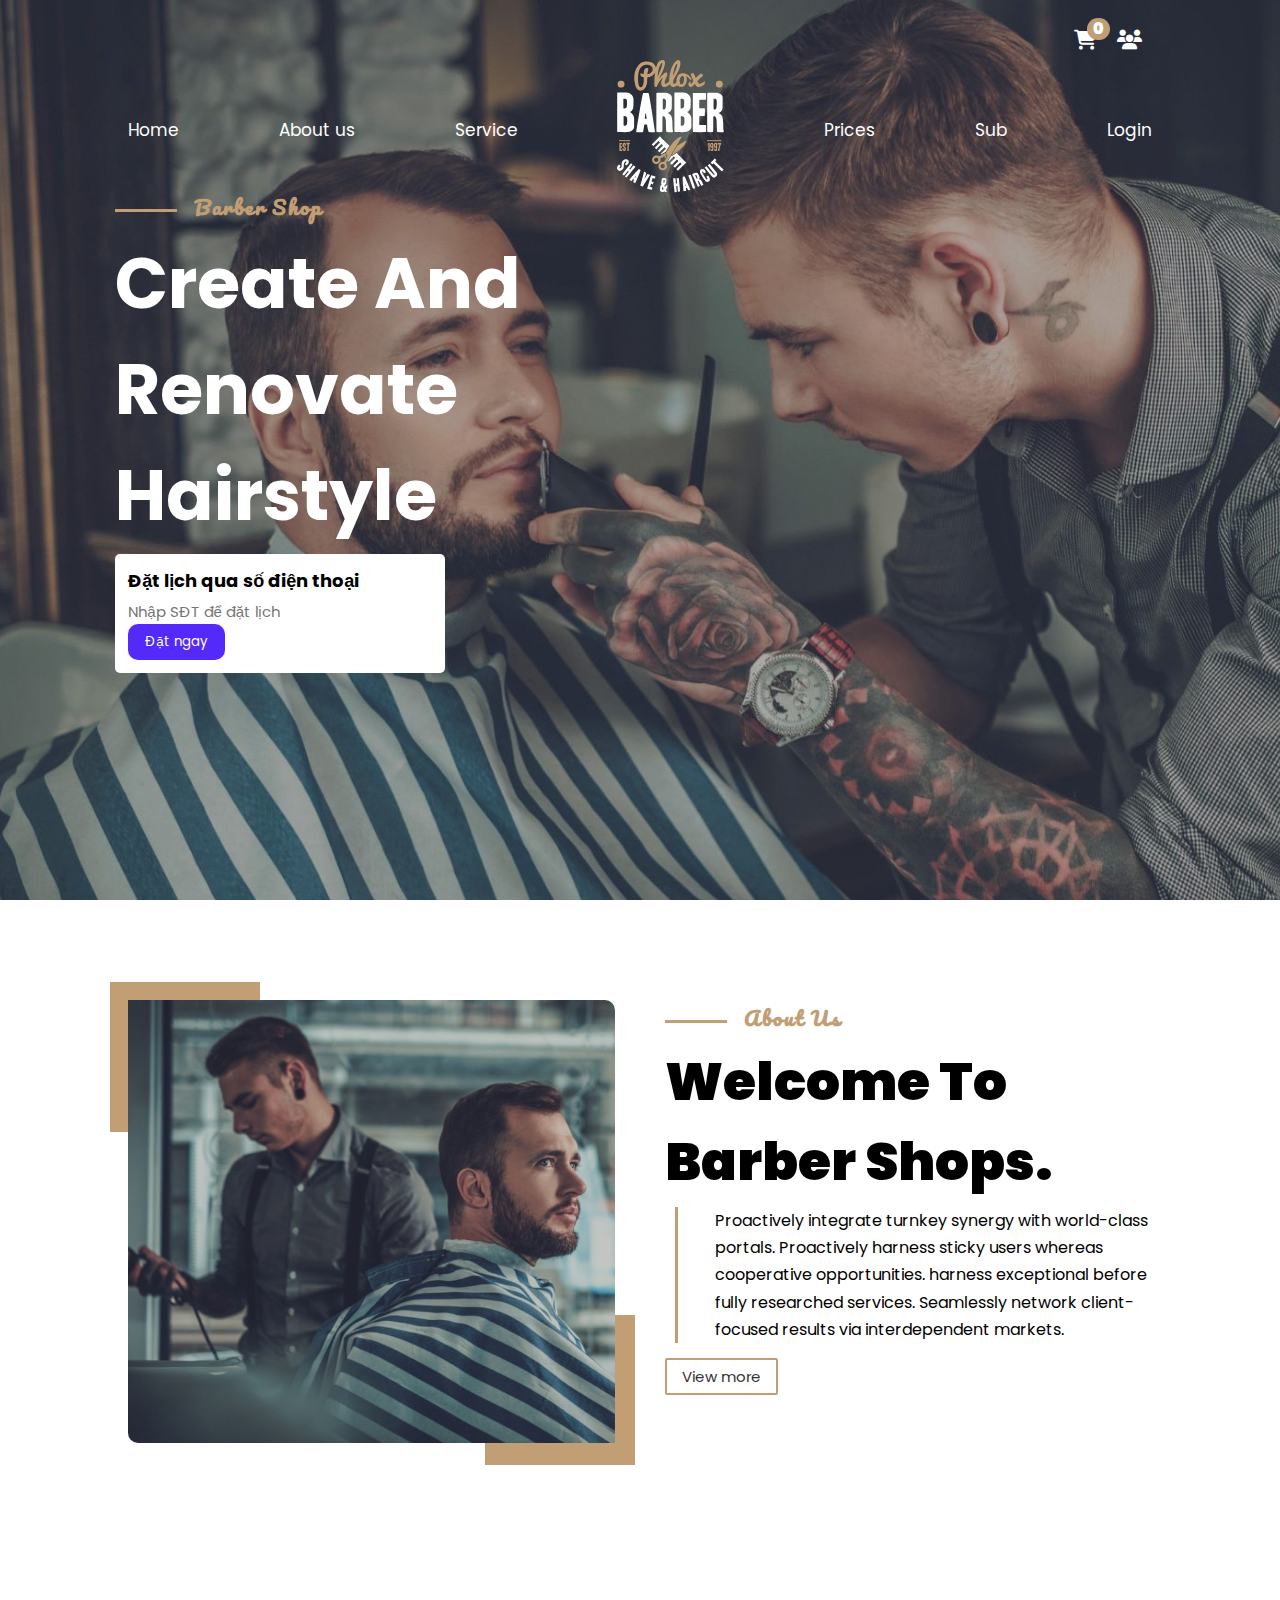
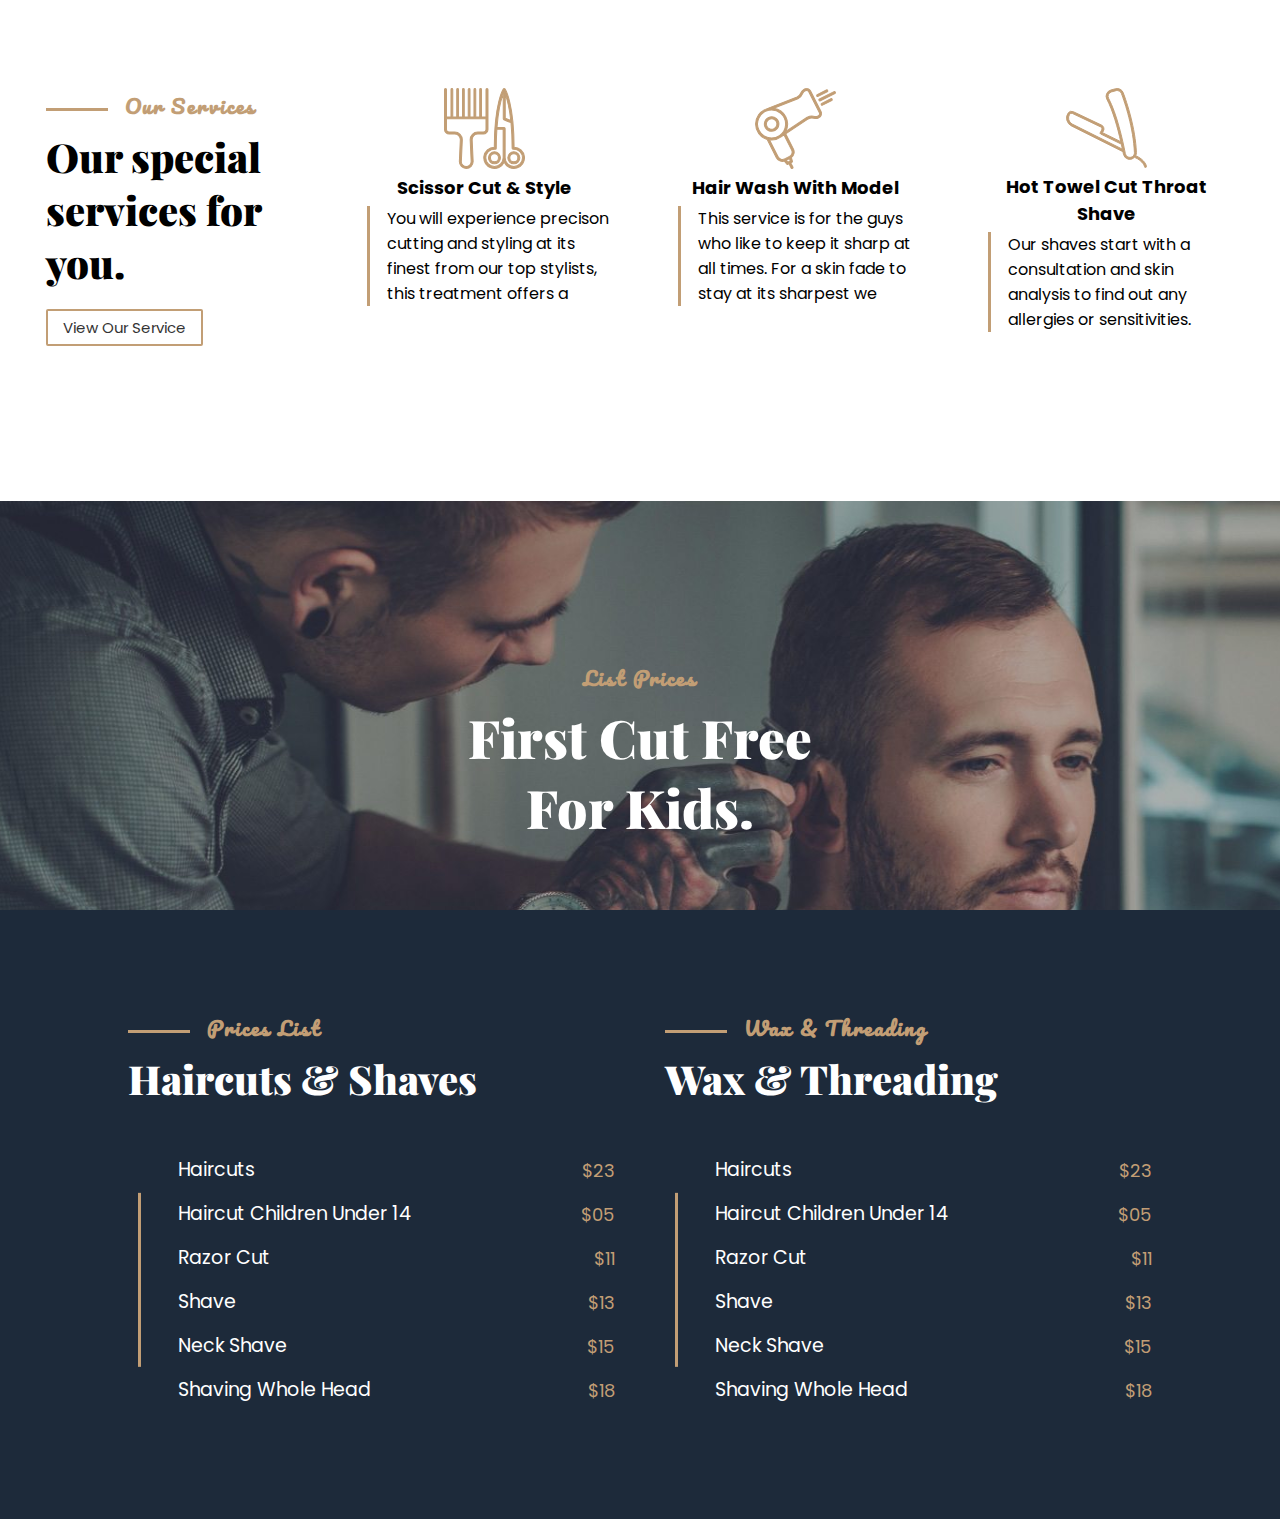
<file: index.html>
<!DOCTYPE html>
<html lang="en">
<head>
    <meta charset="UTF-8">
    <meta http-equiv="X-UA-Compatible" content="IE=edge">
    <meta name="viewport" content="width=device-width, initial-scale=1.0">
    <title>Barber Shop</title>

    <!-- font awesome cdn link  -->
    <link rel="stylesheet" href="https://cdnjs.cloudflare.com/ajax/libs/font-awesome/6.2.1/css/all.min.css">

    <link rel="stylesheet" href="./css/style.css">
    <link rel="stylesheet" href="./css/Global.css">

    <script src="./js/index.js" defer></script>
</head>
<body>
    <div class="wrap-top">
        <header class="header">
            <a href="./cart.html" id="btn-cart" class="fa-solid fa-cart-shopping">
                <span>0</span>
            </a>
    
            <div id="btn-account" class="fa-solid fa-users">
                <div class="choose">
                    <a href="./login.html">Login</a> 
                    <span>/</span>
                    <a href="./register.html">Register</a>
                </div>
            </div>
        </header>
    
        <nav class="header-navbar">
            <div class="header-navigation">
                <div id="btn-bar" class="fa-solid fa-bars" style="display: none;"></div>
                <a  href="#Home">Home</a>
                <a  href="#About-us">About us</a>
                <a  href="#Service">Service</a>
                <a  href="#">
                    <img src="./images/logo.png" />
                </a>
                <a href="#Prices">Prices</a>
                <a href="./chatbox.html">Sub</a>
                <a href="./login.html">Login</a>
            </div>
        </nav>
    </div>

    <!-- Home -->
    <div class="Home" id="Home">
        <div class="content-container">
            <div class="wrap-title">
                <div class="title"> </div>
                <span>Barber Shop</span>
            </div>
    
            <div class="desc">
                <h2>
                    Create And Renovate Hairstyle
                </h2>
    
                <form id="booking-form" action="./booking.html">
                    <div class="box">
                        <h3>Đặt lịch qua số điện thoại</h3>
                        <input type="text" id="phone-number" name="phone-number" placeholder="Nhập SĐT để đặt lịch">
                        <button type="submit" class="btn-send">Đặt ngay</button>
                    </div>
                </form>
            
                <script>
                    const bookingForm = document.getElementById('booking-form');
                    const phoneNumberInput = document.getElementById('phone-number');
                    const submitButton = document.querySelector('.btn-send');

                    submitButton.addEventListener('click', (event) => {
                        if (phoneNumberInput.value.trim() === '') {
                            alert('Bạn chưa nhập số điện thoại');
                            event.preventDefault();
                            reloadPage();
                        } else if (isNaN(phoneNumberInput.value)) {
                            alert('Số điện thoại chỉ được nhập số');
                            event.preventDefault();
                            reloadPage();
                        } else if (phoneNumberInput.value.length < 10 ) {
                            alert('Số điện thoại không nhỏ hơn 10 số !');
                            event.preventDefault();
                            reloadPage();
                            location.reload();
                        }else if(phoneNumberInput.value.length > 11) {
                            alert('Số điện thoại không vượt quá 10 số !');
                            event.preventDefault();
                            reloadPage();
                        }
                    });

                    function reloadPage() {
                        location.reload();
                    }
                </script>
            </div>
        </div>
    </div>

    <!-- about -->
    <section class="about-us" id="About-us">
        <div class="about-container">
            <div class="img-about">
                <img src="./images/section-1.jpg" />
            </div>
    
            <div class="content">
                <div class="wrap-title">
                    <div class="title"> </div>
                    <span>About Us</span>
                </div>
    
                <h2 class="title-big">Welcome To Barber Shops.</h2>

                <div class="descriptiton">
                    <p>
                        Proactively integrate turnkey synergy with world-class portals. Proactively harness sticky users whereas cooperative opportunities. harness exceptional before fully researched services. Seamlessly network client-focused results via interdependent markets.
                    </p>
                </div>

                <a href="" class="btn-view">View more</a>
            </div>
        </div>
    </section>

    <!-- service -->
    <div class="service" id="Service">
        <div class="service-container">

            <div class="box">
                <div class="wrap-title">
                    <div class="title"> </div>
                    <span>Our Services</span>
                </div>

                <h2 class="title-big">Our special services for you.</h2>
                <a href="./View-service.html" class="btn-view">View Our Service</a>
            </div>

            <div class="box">
                <div class="image">
                    <img src="./images/noun_hairdresser_1530755.svg" alt="">
                    <h3>Scissor Cut & Style</h3>
                    <p>You will experience precison cutting and styling at its finest from our top stylists, this treatment offers a</p>
                </div>
            </div>
            <div class="box">
                <div class="image">
                    <img src="./images/noun_hairdryer_1530761.svg" alt="">
                    <h3>Hair Wash With Model</h3>
                    <p>This service is for the guys who like to keep it sharp at all times. For a skin fade to stay at its sharpest we</p>
                </div>
            </div>
            <div class="box">
                <div class="image">
                    <img src="./images/noun_Straight-Razor_1370376.svg" alt="">
                    <h3>Hot Towel Cut Throat Shave</h3>
                    <p>Our shaves start with a consultation and skin analysis to find out any allergies or sensitivities.</p>
                </div>
            </div>
        </div>
    </div>

    <!-- prices -->
    <div class="prices" id="Prices">
        <div class="container-title">
            <div class="wrap-title">
                <span>List Prices</span>
            </div>
    
            <h2 class="title-big" style="color: #fff;">First cut free for kids.</h2>
        </div>

        <section class="list-container">
            <div class="box">
                <div class="wrap-title">
                    <div class="title"> </div>
                    <span>Prices List</span>
                </div>
                <h2 class="title-big" style="color: #fff;">Haircuts & Shaves</h2>
            
                <div class="list-info">
                    <ul>
                        <!--  Foreach(render name product and price) -->

                        <li>
                            <span>Haircuts</span>
                            <span>$23</span>
                        </li>

                        <li>
                            <span>Haircut Children Under 14</span>
                            <span>$05</span>
                        </li>

                        <li>
                            <span>Razor Cut</span>
                            <span>$11</span>
                        </li>

                        <li>
                            <span>Shave</span>
                            <span>$13</span>
                        </li>

                        <li>
                            <span>Neck Shave</span>
                            <span>$15</span>
                        </li>

                        <li style="display: flex; justify-content: space-between;">
                            <span>Shaving Whole Head</span>
                            <span>$18</span>
                        </li>
                    </ul>
                </div>
            </div>

            <div class="box">
                <div class="wrap-title">
                    <div class="title"> </div>
                    <span>Wax & Threading</span>
                </div>
                <h2 class="title-big" style="color: #fff;">Wax & Threading</h2>

                <div class="list-info">
                    <ul>
                        <!-- sử dụng Foreach(render thông tin dịch vụ và giá tiền) -->

                        <li>
                            <span>Haircuts</span>
                            <span>$23</span>
                        </li>

                        <li>
                            <span>Haircut Children Under 14</span>
                            <span>$05</span>
                        </li>

                        <li>
                            <span>Razor Cut</span>
                            <span>$11</span>
                        </li>

                        <li>
                            <span>Shave</span>
                            <span>$13</span>
                        </li>

                        <li>
                            <span>Neck Shave</span>
                            <span>$15</span>
                        </li>

                        <li style="display: flex; justify-content: space-between;">
                            <span>Shaving Whole Head</span>
                            <span>$18</span>
                        </li>
                    </ul>
                </div>
            </div>
        </section>
    </div>
</body>
</html>
</file>
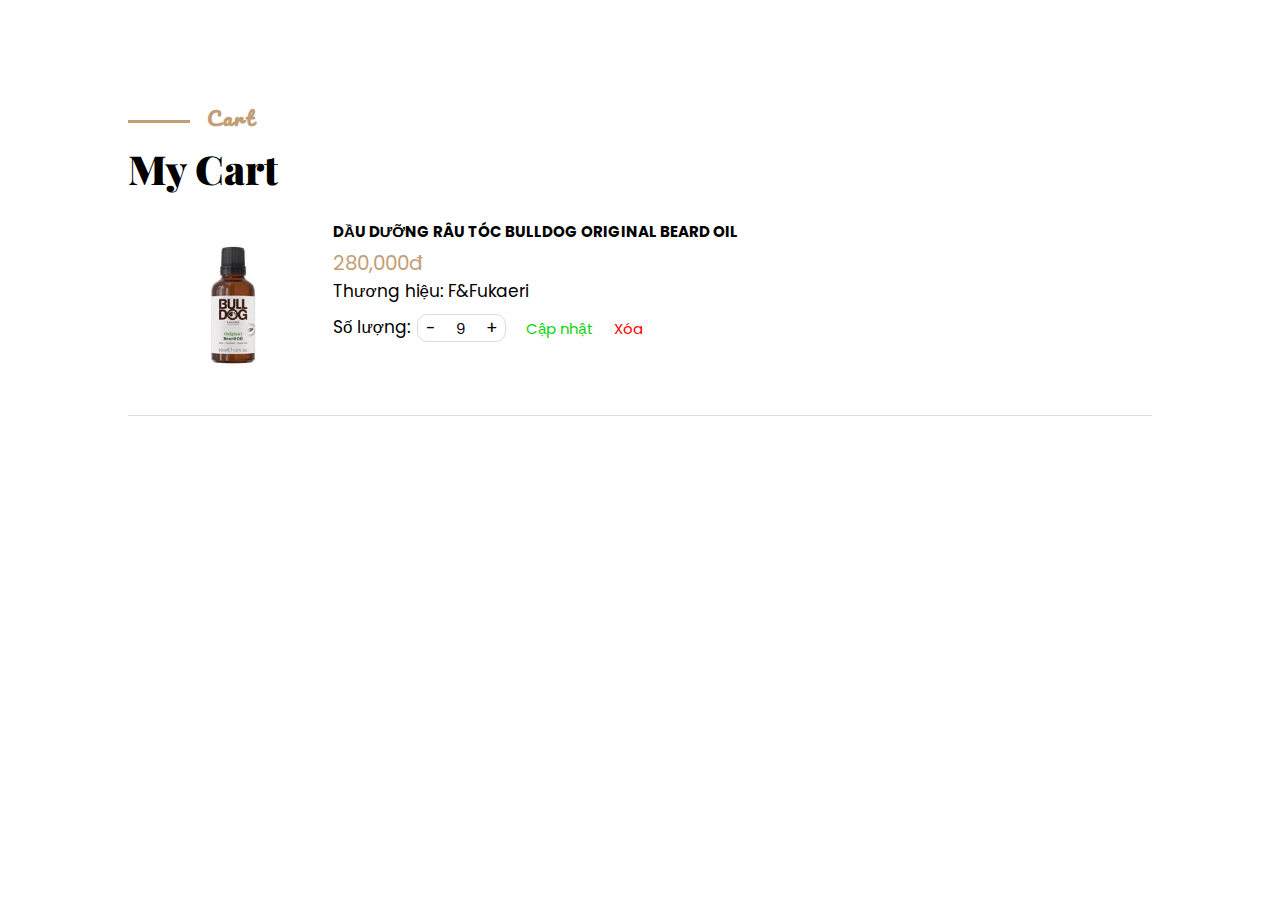
<file: cart.html>
<!DOCTYPE html>
<html lang="en">
<head>
    <meta charset="UTF-8">
    <meta http-equiv="X-UA-Compatible" content="IE=edge">
    <meta name="viewport" content="width=device-width, initial-scale=1.0">
    <title>Barber Shop</title>

    <!-- font awesome cdn link  -->
    <link rel="stylesheet" href="https://cdnjs.cloudflare.com/ajax/libs/font-awesome/6.2.1/css/all.min.css">

    <link rel="stylesheet" href="./css/cart.css">
    <link rel="stylesheet" href="./css/Global.css">

    <script src="./js/index.js" defer></script>
</head>

<body>
    <section class="cart">
        <div class="wrap-title">
            <div class="title"> </div>
            <span>Cart</span>
        </div>

        <h2 class="title-big" style="font-family: 'Playfair Display', serif; font-size: 4rem;">My Cart</h2>
    
        <div class="cart-container">
            <div class="cart-info">
                <div class="box">
                    <div class="imgProduct-cart">
                        <img src="./images/products-img/sp1.jpg" alt="">
                    </div>

                    <div class="infoProduct-cart">
                        <div class="flex-between">
                            <h2>DẦU DƯỠNG RÂU TÓC BULLDOG ORIGINAL BEARD OIL</h2>
                            <span>280,000đ</span>
                        </div>

                        <p>Thương hiệu: F&Fukaeri</p>
                        <div class="custom-totalProduct">
                            <div class="total-curent">Số lượng: 
                                <div class="button-total">
                                    <button onclick="decrease()">-</button>
                                    <input type="number" id="total-cr" value="9" min="1">
                                    <button onclick="increase()">+</button>
                                    
                                    <script>
                                        let totalElement = document.getElementById('total-cr');

                                        function increase() {
                                            let total = parseInt(totalElement.value);
                                            total++;
                                            totalElement.value = total;
                                        }

                                        function decrease() {
                                            let total = parseInt(totalElement.value);
                                            if(total > 1) {
                                                total--;
                                                totalElement.value = total;
                                            }
                                        }
                                    </script>
                                </div>
                            </div>
                            <a href="" style="color: #0ed30e;">Cập nhật</a>
                            <a href="" style="color: red">Xóa</a>
                        </div>
                    </div>
                </div>
            </div>

            <div class="cart-checkout">
                <div class="box"> </div>
            </div>
        </div>
    </section>
</body>
</file>
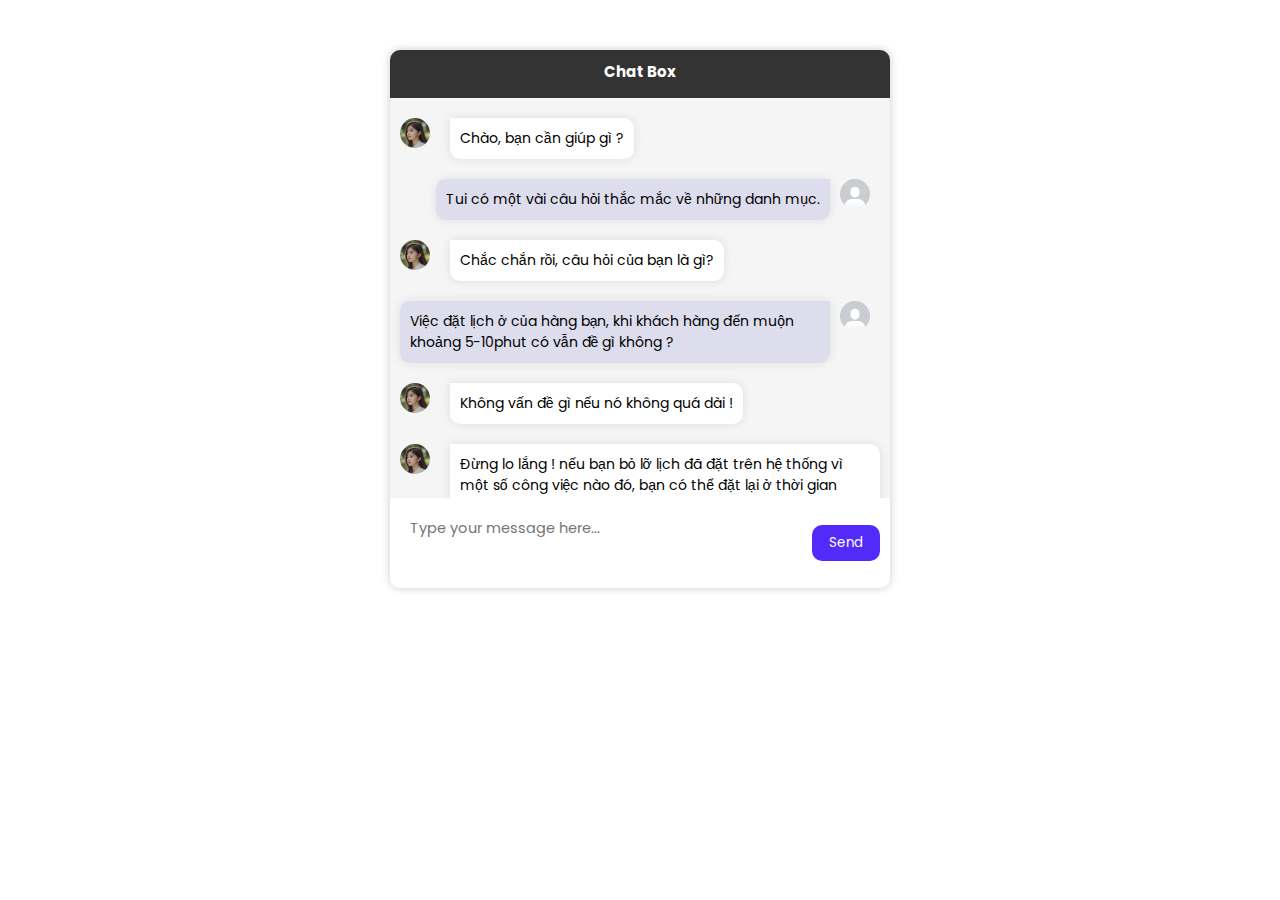
<file: chatbox.html>
<!DOCTYPE html>
<html lang="en">
<head>
    <meta charset="UTF-8">
    <meta http-equiv="X-UA-Compatible" content="IE=edge">
    <meta name="viewport" content="width=device-width, initial-scale=1.0">
    <title>ChatBox</title>
    <link rel="stylesheet" href="./css/chatbox.css">
    <link rel="stylesheet" href="./css/Global.css">
</head>
<body>

<div class="chatbox">
    <div class="headerChatbox">
        <h2>Chat Box</h2>
    </div>
    <div class="chatlogs">

        <div class="chat admin">
            
            <p class="chat-message">Chào, bạn cần giúp gì ?</p>
            <div class="user-photo">
                <img src="./images/chatadmin.png" alt="">
            </div>
        </div>

        <div class="chat user">
            <div class="user-photo">
                <img src="./images/chatuser.png" alt="">
            </div>
            <p class="chat-message">Tui có một vài câu hỏi thắc mắc về những danh mục.</p>
            
        </div>

        <div class="chat admin">
            <p class="chat-message">Chắc chắn rồi, câu hỏi của bạn là gì?</p>
            <div class="user-photo">
                <img src="./images/chatadmin.png" alt="">
            </div>
        </div>

        <div class="chat user">
            <div class="user-photo">
                <img src="./images/chatuser.png" alt="">
            </div>
            <p class="chat-message">Việc đặt lịch ở của hàng bạn, khi khách hàng đến muộn khoảng 5-10phut có vẫn đề gì không ?</p>
        </div>

        <div class="chat admin">
            <p class="chat-message">Không vấn đề gì nếu nó không quá dài !</p>
            <div class="user-photo">
                <img src="./images/chatadmin.png" alt="">
            </div>
        </div>

        <div class="chat admin">
            <p class="chat-message">Đừng lo lắng ! nếu bạn bỏ lỡ lịch đã đặt trên hệ thống vì một số công việc nào đó, bạn có thể đặt lại ở thời gian rảnh khác !</p>
            <div class="user-photo">
                <img src="./images/chatadmin.png" alt="">
            </div>
        </div>
    </div>
    <div class="chat-form">
        <textarea placeholder="Type your message here..."></textarea>
        <button class="btn-send">Send</button>
    </div>
</div>
      
</body>
</html>
</file>
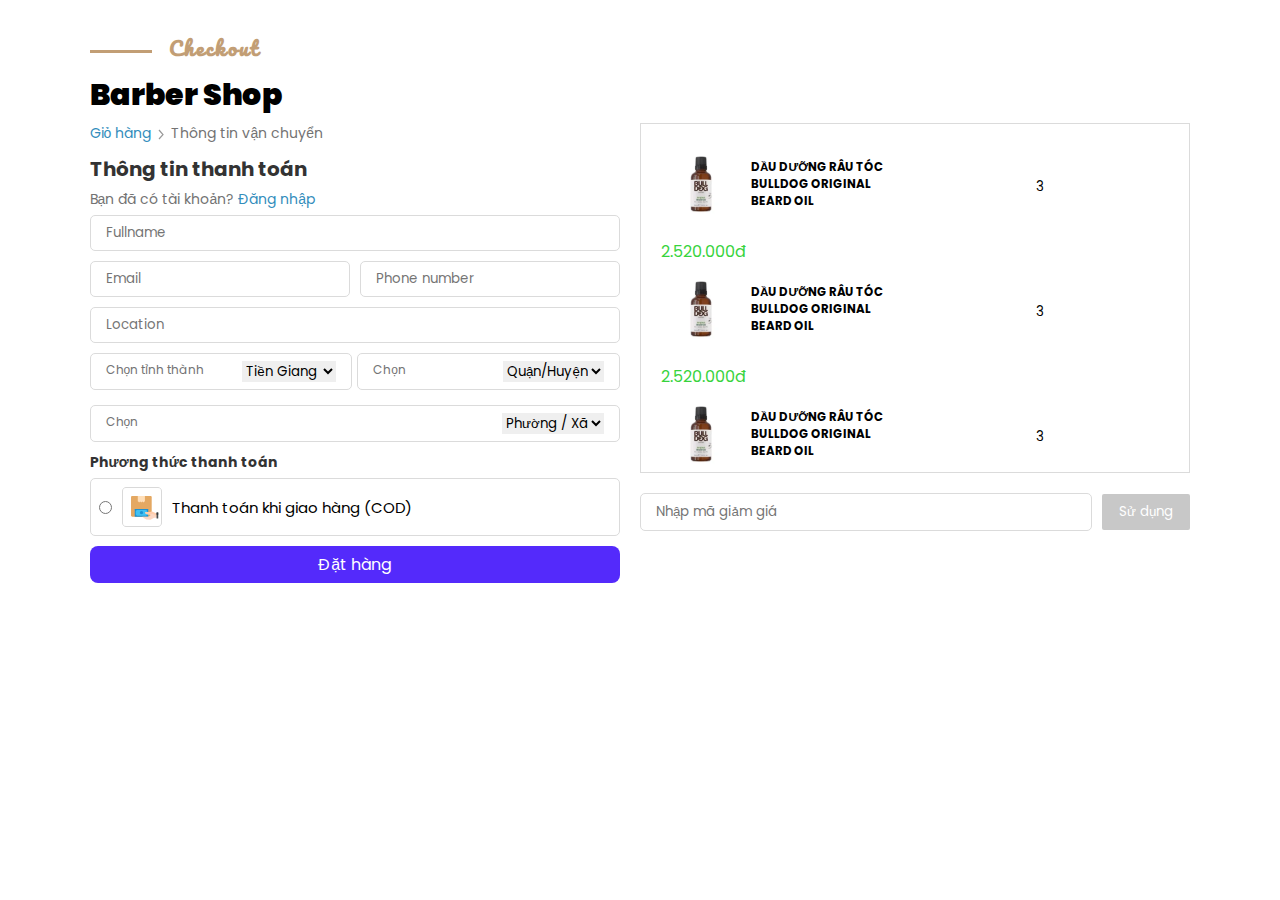
<file: checkout.html>
<!DOCTYPE html>
<html lang="en">
<head>
    <meta charset="UTF-8">
    <meta http-equiv="X-UA-Compatible" content="IE=edge">
    <meta name="viewport" content="width=device-width, initial-scale=1.0">
    <title>Checkout</title>

    <!-- fontawesome custom file -->
    <link rel="stylesheet" href="https://cdnjs.cloudflare.com/ajax/libs/font-awesome/6.2.1/css/all.min.css">

    <link rel="stylesheet" href="./css/checkout.css">
    <link rel="stylesheet" href="./css/Global.css">

</head>
<body>
    <section class="checkout">
        <div class="wrap-title">
            <div class="title"> </div>
            <span>Checkout</span>
        </div>
        
        <h2 class="title-big" style="font-size: 3rem;">Barber Shop</h2>

        <div class="checkout-container">
            <div class="left-sideBar">
                <ul class="breadcrumb">
                    <li class="breadcrumb-item">
                        <a href="./cart.html" style="color: #338dbc">Giỏ hàng</a>
                    </li>
    
                    <li class="breadcrumb-item breadcrumb-item-current">
                        Thông tin vận chuyển
                    </li>
                </ul>
    
                <h3 class="title-payment" style="color: #333">Thông tin thanh toán</h3>
    
                <h3 style="font-weight: 400;">Bạn đã có tài khoản? 
                    <a href="./login.html" style="color: #338dbc; font-weight: 400;">Đăng nhập</a>
                </h3>
    
                <form action="">
                    <div class="box-input">
                        <input type="text" id="" name="" placeholder="Fullname">
                    </div>
    
                    <div class="box-input">
                        <input type="text" id="" name="" placeholder="Email">
                        <input type="number" id="" name="" placeholder="Phone number">
                    </div>
    
                    <div class="box-input">
                        <input type="text" id="" name="" placeholder="Location">
                    </div>
    
                    <div class="field">
                        <div class="box-input box-selectOption">
                            <h3>Chọn tỉnh thành</h3>
                            <select name="" id="">
                                <option value="Tiền Giang">Tiền Giang</option>
                                <option value="Khánh Hòa">Khánh Hòa</option>
                                <option value="Bình Định">Bình Định</option>
                                <option value="Đồng Tháp">Đồng Tháp</option>
                                <option value="Long An">Long An</option>
                                <option value="Vĩnh Long">Vĩnh Long</option>
                                <option value="Đồng Nai">Đồng Nai</option>
                            </select>
                        </div>
    
                        <div class="box-input box-selectOption">
                            <h3>Chọn</h3>
                            <select name="" id="">
                                <option value="">Quận/Huyện</option>
                            </select>
                        </div>
    
                        <div class="box-input box-selectOption">
                            <h3>Chọn </h3>
                            <select name="" id="">
                                <option value="">Phường / Xã</option>
                            </select>
                        </div>
                    </div>

                    <div class="payment-method">
                        <h3 style="color: #333">Phương thức thanh toán</h3>
        
                        <div class="box-payment">
                            <input type="radio" name="" id="">
                            <img src="./images/cod.svg" alt="">
                            <span>Thanh toán khi giao hàng (COD)</span>
                        </div>
                    </div>
                    <input type="submit" class="btn-submit" value="Đặt hàng" style="text-align: center;">
                </form>
            </div>


            <div class="sidebar">
                <div class="sideBar-container">
                    <div class="confirm-order">
                        <!-- foreach(give out product details in Cart page) -->
                        <div class="box-confirm">
                            <div class="img-confirmCart">
                                <img src="./images/products-img/sp1.jpg" alt="">
                            </div>
                            <h3 class="name-confirmCart">DẦU DƯỠNG RÂU TÓC BULLDOG ORIGINAL BEARD OIL</h3>
                            <input type="text" value="3" id="" name="">
                            <span class="total-amount">2.520.000đ</span>
                        </div>

                        <div class="box-confirm">
                            <div class="img-confirmCart">
                                <img src="./images/products-img/sp1.jpg" alt="">
                            </div>
                            <h3 class="name-confirmCart">DẦU DƯỠNG RÂU TÓC BULLDOG ORIGINAL BEARD OIL</h3>
                            <input type="text" value="3" id="" name="">
                            <span class="total-amount">2.520.000đ</span>
                        </div>

                        <div class="box-confirm">
                            <div class="img-confirmCart">
                                <img src="./images/products-img/sp1.jpg" alt=""> 
                            </div>
                            <h3 class="name-confirmCart">DẦU DƯỠNG RÂU TÓC BULLDOG ORIGINAL BEARD OIL</h3>
                            <input type="text" value="3" id="" name="">
                            <span class="total-amount">2.520.000đ</span>
                        </div>

                        <div class="box-confirm">
                            <div class="img-confirmCart">
                                <img src="./images/products-img/sp1.jpg" alt=""> 
                            </div>
                            <h3 class="name-confirmCart">DẦU DƯỠNG RÂU TÓC BULLDOG ORIGINAL BEARD OIL</h3>
                            <input type="text" value="3" id="" name="">
                            <span class="total-amount">2.520.000đ</span>
                        </div>

                        <div class="box-confirm">
                            <div class="img-confirmCart">
                                <img src="./images/products-img/sp1.jpg" alt="">  
                            </div>
                            <h3 class="name-confirmCart">DẦU DƯỠNG RÂU TÓC BULLDOG ORIGINAL BEARD OIL</h3>
                            <input type="text" value="3" id="" name="">
                            <span class="total-amount">2.520.000đ</span>
                        </div>
                    </div>

                    <form id="box-discountInput">
                        <div class="box">
                            <input type="text" id="discountInput" placeholder="Nhập mã giảm giá">
                            <input type="submit" value="Sử dụng" class="btn-send"  name="">
                        </div>

                        <script>
                            // const formDiscount = document.getElementById('box-discountInput')
                            let inputDiscount = document.getElementById('discountInput')
                            let submitDiscount = document.getElementById('btn-send')

                            
                                if(inputDiscount.value.trim() != '') {
                                    submitDiscount.classList.add('active')
                                }
                            
                        </script>
                    </form>
                </div>
            </div>
        </div>

        
    </section>
</body>
</html>
</file>
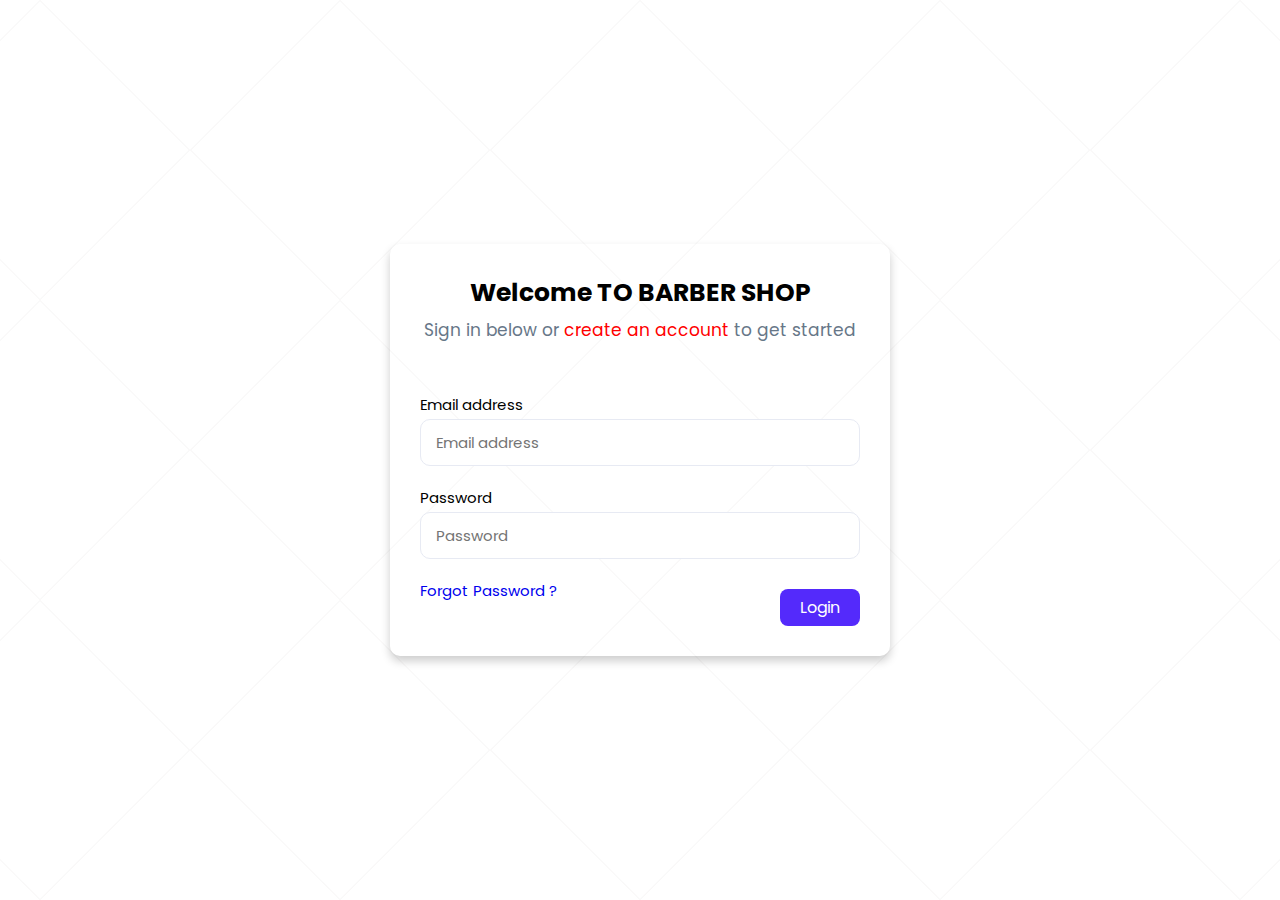
<file: login.html>
<!DOCTYPE html>
<html lang="en">
<head>
    <meta charset="UTF-8">
    <meta http-equiv="X-UA-Compatible" content="IE=edge">
    <meta name="viewport" content="width=device-width, initial-scale=1.0">
    <title>Login</title>

    <link rel="stylesheet" href="./css/Global.css">
    <link rel="stylesheet" href="./css/login.css">
</head>
<body>
    <div class="login">
        <h3>Welcome TO BARBER SHOP</h3>
        <P>Sign in below or <a href="./register.html" style="color: red">create an account</a> to get started</P>
    
        <form action="">
            <div class="box-input">
                <span>Email address</span>
                <input type="text" placeholder="Email address">
            </div>

            <div class="box-input">
                <span>Password</span>
                <input type="text" placeholder="Password">
            </div>

            <a href="#">Forgot Password ?</a>

            <input type="submit" class="btn-submit" value="Login">
        </form>
    </div>
</body>
</html>
</file>
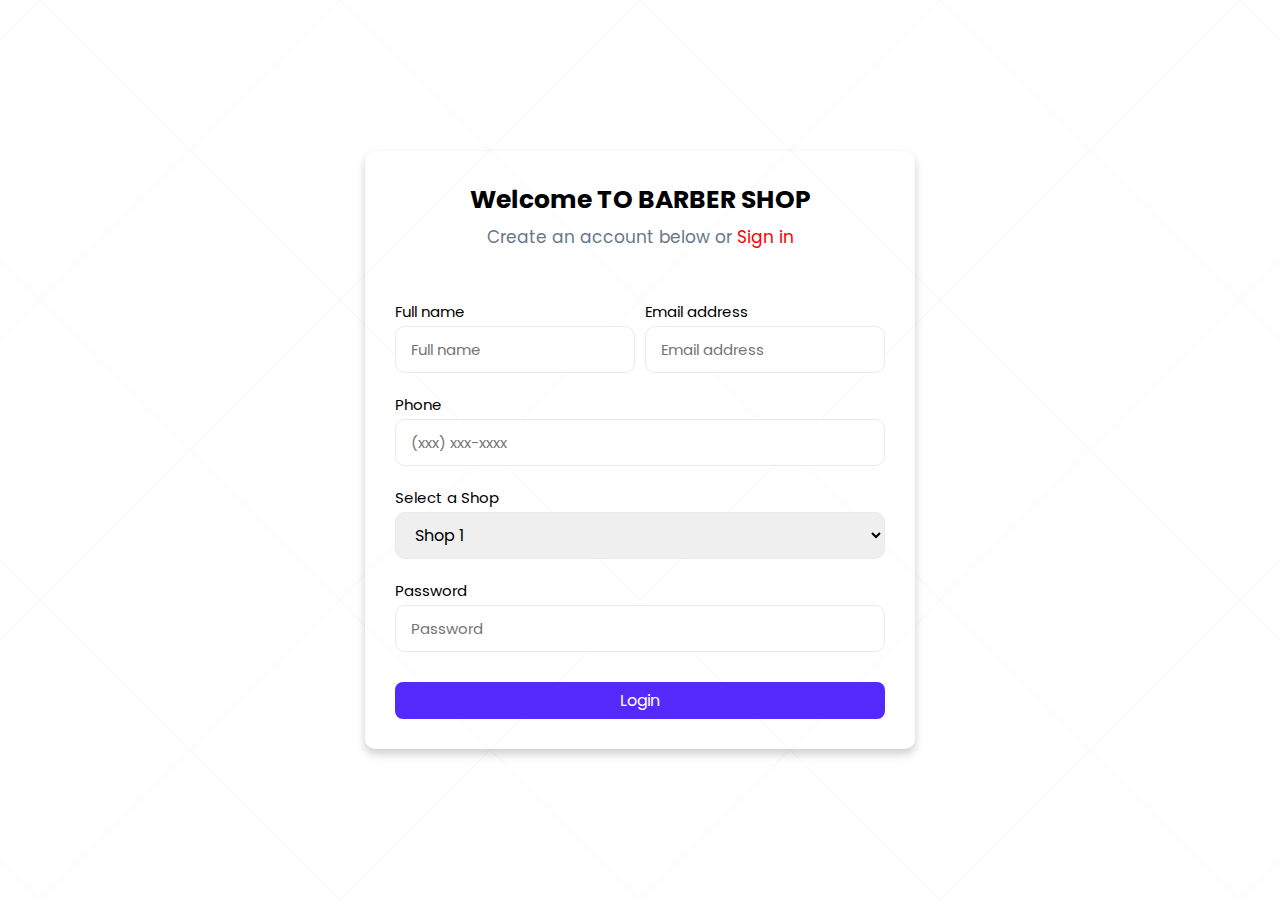
<file: register.html>
<!DOCTYPE html>
<html lang="en">
<head>
    <meta charset="UTF-8">
    <meta http-equiv="X-UA-Compatible" content="IE=edge">
    <meta name="viewport" content="width=device-width, initial-scale=1.0">
    <title>Login</title>

    <link rel="stylesheet" href="./css/Global.css">
    <link rel="stylesheet" href="./css/register.css">
</head>
<body>
    <div class="register">
        <h3>Welcome TO BARBER SHOP</h3>
        <P>Create an account below or <a href="./login.html" style="color: red">Sign in</a></P>
    
        <form action="">
            <div class="wrap-box">
                <div class="box-input">
                    <span>Full name</span>
                    <input type="text" placeholder="Full name">
                </div>
    
                <div class="box-input">
                    <span>Email address</span>
                    <input type="text" placeholder="Email address">
                </div>
            </div>

            <div class="box-input">
                <span>Phone</span>
                <input type="text" placeholder="(xxx) xxx-xxxx">
            </div>

            <div class="box-input">
                <span>Select a Shop</span>
                <select name="" id="">
                    <option value="shop1">Shop 1</option>
                    <option value="shop2">Shop 2</option>
                    <option value="shop3">Shop 3</option>
                    <option value="shop4">Shop 4</option>
                </select>
            </div>

            <div class="box-input">
                <span>Password</span>
                <input type="text" placeholder="Password">
            </div>

            <input type="submit" class="btn-submit" value="Login">
        </form>
    </div>
</body>
</html>
</file>
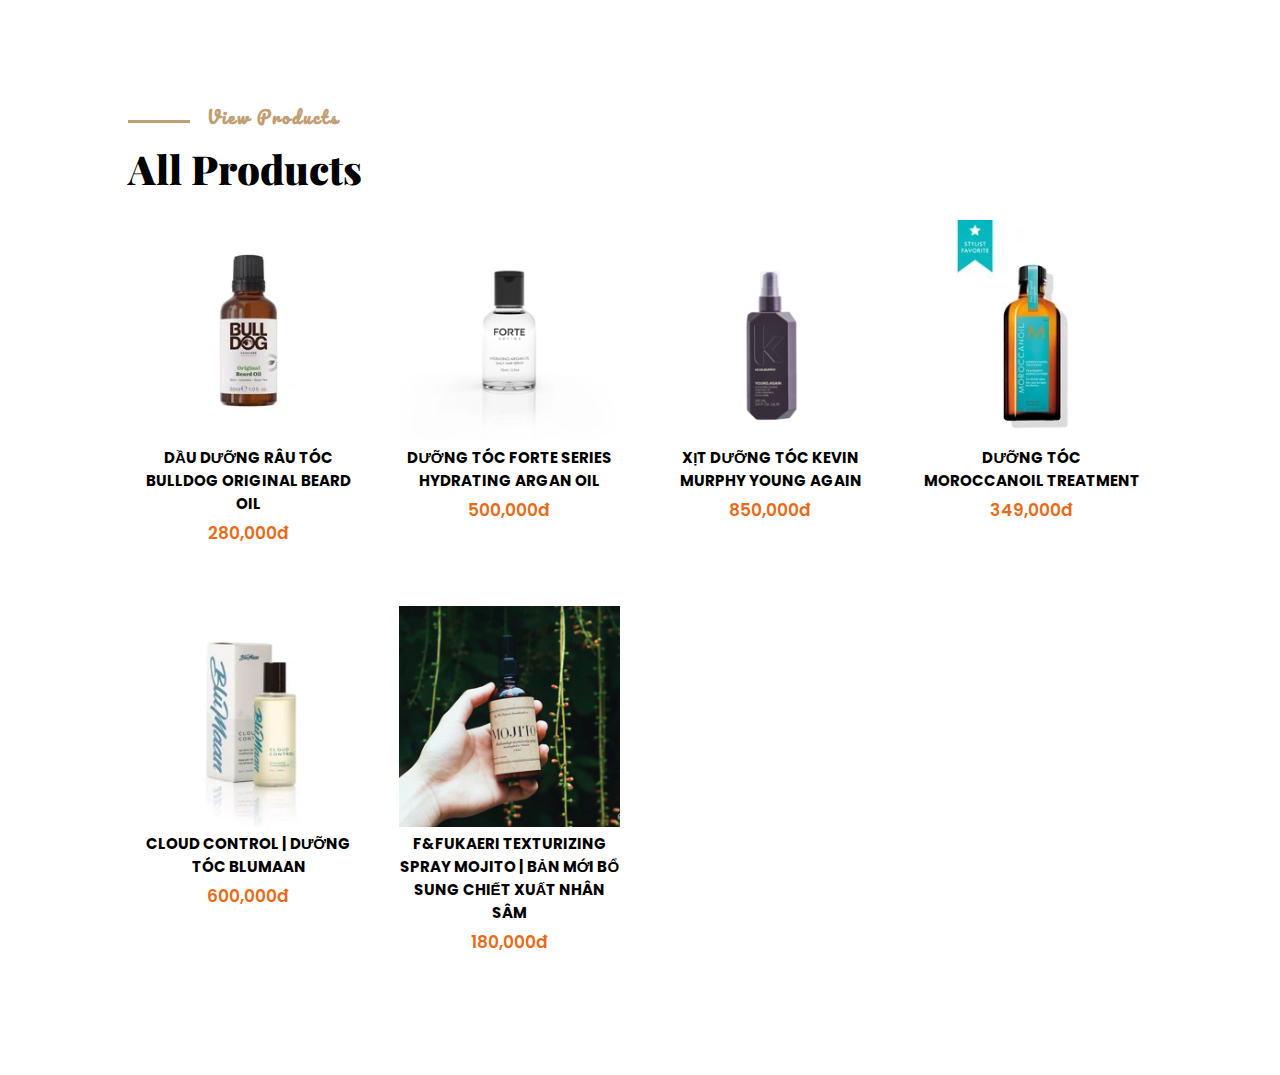
<file: View-Products.html>
<!DOCTYPE html>
<html lang="en">
<head>
    <meta charset="UTF-8">
    <meta http-equiv="X-UA-Compatible" content="IE=edge">
    <meta name="viewport" content="width=device-width, initial-scale=1.0">
    <title>View-Products</title>

    <!-- font awesome cdn link  -->
    <link rel="stylesheet" href="https://cdnjs.cloudflare.com/ajax/libs/font-awesome/6.2.1/css/all.min.css">

    <link rel="stylesheet" href="./css/View-Products.css">
    <link rel="stylesheet" href="./css/Global.css">

</head>
<body>
    <section class="products">
        <div class="wrap-title">
            <div class="title"> </div>
            <span style="font-size: 1.7rem;">View Products</span>
        </div>

        <h2 class="title-big" style="font-family: 'Playfair Display', serif; font-size: 4rem;">All Products</h2>


        <div class="products-container">

            <div class="box">
                <div class="image-product">
                    <img src="./images/products-img/sp1.jpg" alt="">
                
                    <div class="icons">
                        <a href="" class="fa-solid fa-eye"></a>
                        <a href="" class="fa-solid fa-bag-shopping"></a>
                    </div>
                </div>

                <div class="content">
                    <h2>DẦU DƯỠNG RÂU TÓC BULLDOG ORIGINAL BEARD OIL</h2>
                    <span class="price">280,000đ</span>
                </div>
            </div>

            <div class="box">
                <div class="image-product">
                    <img src="./images/products-img/sp2.jpg" alt="">

                    <div class="icons">
                        <a href="" class="fa-solid fa-eye"></a>
                        <a href="" class="fa-solid fa-bag-shopping"></a>
                    </div>
                </div>

                <div class="content">
                    <h2>DƯỠNG TÓC FORTE SERIES HYDRATING ARGAN OIL</h2>
                    <span class="price">500,000đ</span>
                </div>
            </div>

            <div class="box">
                <div class="image-product">
                    <img src="./images/products-img/sp3.jpg" alt="">

                    <div class="icons">
                        <a href="" class="fa-solid fa-eye"></a>
                        <a href="" class="fa-solid fa-bag-shopping"></a>
                    </div>
                </div>

                <div class="content">
                    <h2>XỊT DƯỠNG TÓC KEVIN MURPHY YOUNG AGAIN</h2>
                    <span class="price">850,000đ</span>
                </div>
            </div>

            <div class="box">
                <div class="image-product">
                    <img src="./images/products-img/sp4.jpg" alt="">

                    <div class="icons">
                        <a href="" class="fa-solid fa-eye"></a>
                        <a href="" class="fa-solid fa-bag-shopping"></a>
                    </div>

                    
                </div>

                <div class="content">
                    <h2>DƯỠNG TÓC MOROCCANOIL TREATMENT</h2>
                    <span class="price">349,000đ</span>
                </div>
            </div>

            <div class="box">
                <div class="image-product">
                    <img src="./images/products-img/sp5.jpg" alt="">

                    <div class="icons">
                        <a href="" class="fa-solid fa-eye"></a>
                        <a href="" class="fa-solid fa-bag-shopping"></a>
                    </div>
                </div>

                <div class="content">
                    <h2>CLOUD CONTROL | DƯỠNG TÓC BLUMAAN</h2>
                    <span class="price">600,000đ</span>
                </div>
            </div>

            <div class="box">
                <div class="image-product">
                    <img src="./images/products-img/sp6.jpg" alt="">

                    <div class="icons">
                        <a href="" class="fa-solid fa-eye"></a>
                        <a href="" class="fa-solid fa-bag-shopping"></a>
                    </div>
                </div>

                <div class="content">
                    <h2>F&FUKAERI TEXTURIZING SPRAY MOJITO | BẢN MỚI BỔ SUNG CHIẾT XUẤT NHÂN SÂM</h2>
                    <span class="price">180,000đ</span>
                </div>
            </div>
        </div>
    </section>
</body>
</html>
</file>
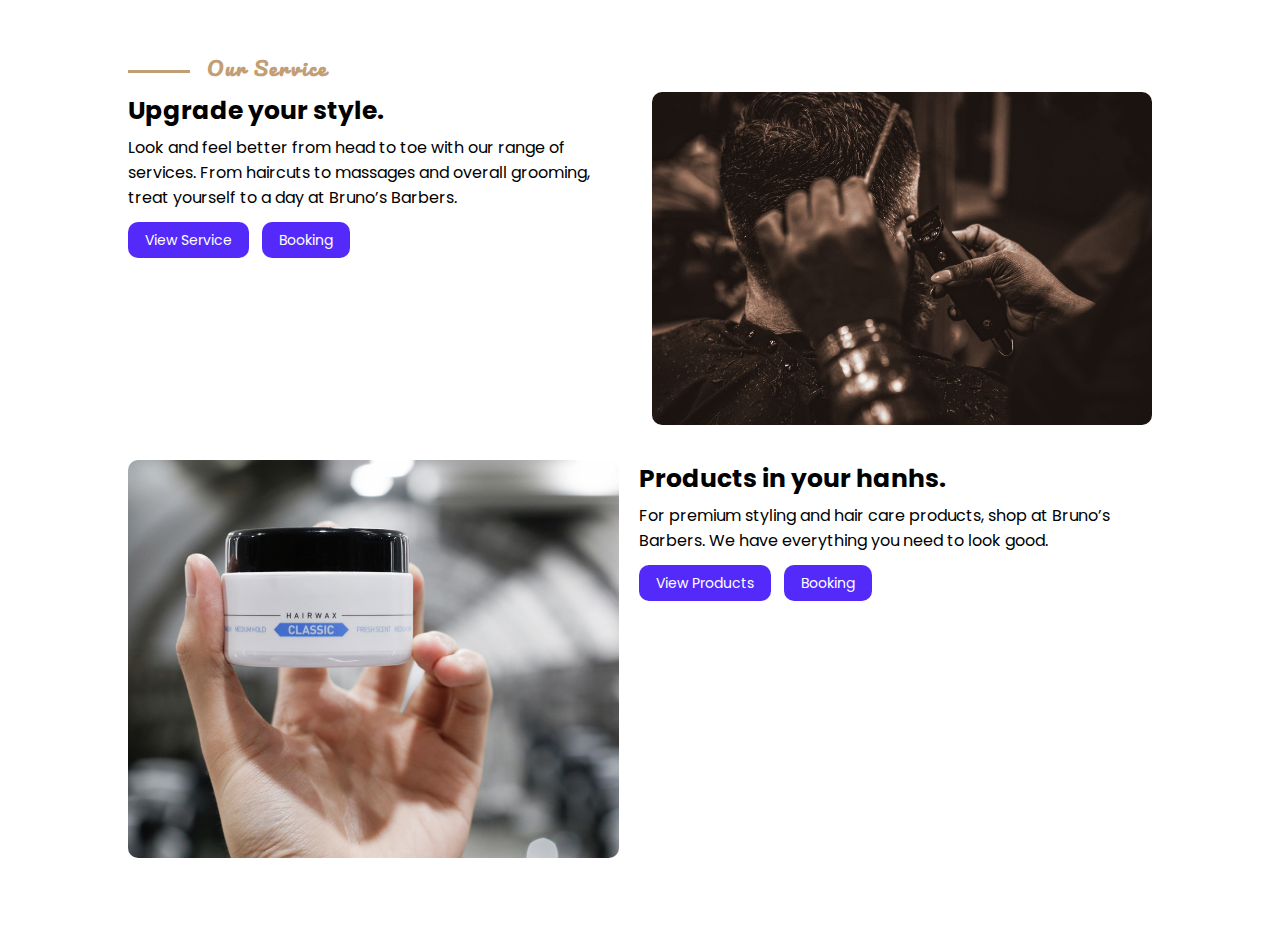
<file: View-service.html>
<!DOCTYPE html>
<html lang="en">
<head>
    <meta charset="UTF-8">
    <meta http-equiv="X-UA-Compatible" content="IE=edge">
    <meta name="viewport" content="width=device-width, initial-scale=1.0">
    <title>View Service</title>
    <link rel="stylesheet" href="./css/Global.css">
    <link rel="stylesheet" href="./css/View-service.css">
</head>
<body>
<!-- <iframe src="./index.html" frameborder="0"></iframe> -->

    <section class="full-section">
        <div class="wrap-title">
            <div class="title"> </div>
            <span>Our Service</span>
        </div>

        <div class="fullsection-container">
            <div class="box">
                <div class="box-imageDetail">
                    <img src="./images/section-4.jpg" alt="">
                </div>

                <div class="box-viewDetail">
                    <h3>Upgrade your style.</h3>
                    <span>
                        Look and feel better from head to toe with our range of services. From haircuts to massages and overall grooming, treat yourself to a day at Bruno’s Barbers.
                    </span>

                    <a href="" class="btn-send" style="margin-right: 1rem;">View Service</a>
                    <a href="./booking.html" class="btn-send">Booking</a>
                </div>
            </div>

            <div class="box">
                <div class="box-viewDetail">
                    <h3>Products in your hanhs.</h3>
                    <span>
                        For premium styling and hair care products, shop at Bruno’s Barbers. We have everything you need to look good.
                    </span>

                    <a href="./View-Products.html" class="btn-send" style="margin-right: 1rem;">View Products</a>
                    <a href="./booking.html" class="btn-send">Booking</a>
                </div>

                <div class="box-imageDetail">
                    <img src="./images/section-product.jpg" alt="">
                </div>
            </div>
            
        </div>
    </section>
</body>
</html>
</file>
<file: css/style.css>
@import url("Global.css");
.wrap-top {
  position: absolute;
  top: 0;
  left: 0;
  right: 0;
  align-items: center;
  justify-content: space-between;
  padding: 2rem 10%;
  z-index: 99 !important;
}
.wrap-top .header {
  position: relative;
  top: 0;
  left: 0;
  right: 0;
  display: flex;
  justify-content: end;
  padding: 1rem auto;
  width: 100%;
}
.wrap-top .header #btn-account,
.wrap-top .header #btn-cart {
  font-size: 2rem;
  color: #fff;
  padding: 1rem;
}
.wrap-top .header #btn-account:hover,
.wrap-top .header #btn-cart:hover {
  cursor: pointer;
}
.wrap-top .header #btn-cart {
  position: relative;
}
.wrap-top .header #btn-cart span {
  position: absolute;
  top: -0.2rem;
  right: -0.3rem;
  font-size: 1.6rem;
  padding: 0.3rem 0.6rem;
  display: flex;
  align-items: center;
  text-align: center;
  background: #c29e75;
  border-radius: 5rem;
}
.wrap-top .header #btn-account {
  position: relative;
}
.wrap-top .header #btn-account .choose {
  opacity: 0;
  visibility: hidden;
  position: absolute;
  top: 4rem;
  background: #fff;
  width: auto;
  border-radius: 0.3rem;
  padding: 1rem;
  font-weight: 400;
  text-align: center;
}
.wrap-top .header #btn-account .choose.active {
  opacity: 1;
  visibility: visible;
}
.wrap-top .header #btn-account .choose a {
  display: block;
  font-size: 1.5rem;
  color: #333;
}
.wrap-top .header-navbar .header-navigation {
  display: flex;
  align-items: center;
  justify-content: space-between;
}
.wrap-top .header-navbar .header-navigation a {
  color: #fff;
  font-size: 1.7rem;
}

.Home {
  background-image: url("../images/banner.jpg");
  min-height: 100vh;
  width: 100%;
  background-size: cover;
  background-position: center;
  position: relative;
}
.Home .content-container {
  position: absolute;
  top: 21%;
  left: 9%;
}
.Home .content-container .desc {
  max-width: 45rem;
}
.Home .content-container .desc h2 {
  color: #fff;
  font-weight: bolder;
  font-size: 7rem;
}
.Home .content-container .desc form {
  padding: 1.3rem;
  border-radius: 0.5rem;
  background: #fff;
  max-width: 33rem;
  width: 100%;
}
.Home .content-container .desc form .box h3 {
  font-size: 1.8rem;
}
.Home .content-container .desc form .box input {
  font-size: 16px;
}
.Home .content-container .desc form .box input::placeholder {
  font-size: 1.5rem;
}

.about-us .about-container {
  display: flex;
  flex-wrap: wrap;
  gap: 5rem;
}
.about-us .about-container .img-about {
  flex: 1 1 32rem;
  position: relative;
}
.about-us .about-container .img-about::before, .about-us .about-container .img-about::after {
  content: "";
  position: absolute;
  z-index: -1;
  background: #c29e75;
  height: 15rem;
  width: 15rem;
}
.about-us .about-container .img-about::before {
  top: -1.8rem;
  left: -1.8rem;
}
.about-us .about-container .img-about::after {
  bottom: -1.7rem;
  right: -2rem;
}
.about-us .about-container .img-about img {
  width: 100%;
  border-top-right-radius: 1rem;
  border-bottom-left-radius: 1rem;
}
.about-us .about-container .content {
  flex: 1 1 32rem;
}
.about-us .about-container .content .descriptiton {
  position: relative;
}
.about-us .about-container .content .descriptiton p {
  font-size: 1.6rem;
  line-height: 1.7;
  margin-left: 5rem;
}
.about-us .about-container .content .descriptiton::after {
  content: "";
  width: 0.3rem;
  height: 100%;
  background-color: #c29e75;
  position: absolute;
  top: 50%;
  transform: translateY(-50%);
  left: 1rem;
}

.service {
  padding: 10rem 2%;
}
.service .service-container {
  display: grid;
  grid-template-columns: repeat(auto-fit, minmax(28rem, 1fr));
  gap: 1.5rem;
}
.service .service-container .box {
  padding: 4rem 2rem;
}
.service .service-container .box .title-big {
  font-family: "Playfair Display", serif;
  font-weight: 900;
}
.service .service-container .box:hover {
  transition: 0.3s linear;
  background-color: #1d2a3a;
}
.service .service-container .box:hover h3, .service .service-container .box:hover p {
  color: #fff;
}
.service .service-container .box:nth-child(1):hover {
  background-color: #fff;
}
.service .service-container .box .title-big {
  font-size: 4rem;
}
.service .service-container .box .image {
  text-align: center;
}
.service .service-container .box .image h3 {
  font-size: 1.8rem;
}
.service .service-container .box .image p {
  text-align: start;
  font-size: 1.6rem;
  margin-left: 3rem;
  position: relative;
}
.service .service-container .box .image p::after {
  content: "";
  width: 0.3rem;
  height: 100%;
  background-color: #c29e75;
  position: absolute;
  top: 50%;
  transform: translateY(-50%);
  left: -2rem;
}

.prices {
  background-image: url(../images/section-3.jpg);
  min-height: 70vh;
  width: 100%;
  background-size: cover;
  background-position: center;
  position: relative;
}
.prices .container-title {
  position: absolute;
  top: 40%;
  left: 50%;
  transform: translate(-50%, -50%);
  text-align: center;
  max-width: 35rem;
}
.prices .container-title .wrap-title {
  margin: auto;
  display: inline-flex;
}
.prices .container-title .title-big {
  font-family: "Playfair Display", serif;
  text-transform: capitalize;
}
.prices .list-container {
  position: absolute;
  top: 65%;
  left: 0;
  right: 0;
  margin: auto;
  background: #1d2a3a;
  display: flex;
  justify-content: space-between;
  flex-wrap: wrap;
  gap: 5rem;
}
.prices .list-container .box {
  flex: 1 1 38rem;
}
.prices .list-container .box .title-big {
  font-family: "Playfair Display", serif;
  font-size: 4rem !important;
}
.prices .list-container .box .list-info {
  margin-top: 5rem;
}
.prices .list-container .box .list-info ul {
  position: relative;
}
.prices .list-container .box .list-info ul::after {
  content: "";
  width: 0.3rem;
  height: 70%;
  background-color: #c29e75;
  position: absolute;
  top: 50%;
  transform: translateY(-50%);
  left: 1rem;
}
.prices .list-container .box .list-info ul li {
  display: flex;
  align-items: end;
  justify-content: space-between;
  margin-bottom: 1.5rem;
  margin-left: 5rem;
}
.prices .list-container .box .list-info ul li span:nth-child(1) {
  color: #fff;
  font-size: 1.9rem;
}
.prices .list-container .box .list-info ul li span:nth-child(2) {
  color: #c29e75;
  font-size: 1.8rem;
}/*# sourceMappingURL=style.css.map */
</file>
<file: css/Global.css>
@import url("https://fonts.googleapis.com/css2?family=Pacifico&family=Playfair+Display:ital,wght@1,500;1,600;1,700&family=Poppins:wght@400;500;600&display=swap");
* {
  font-family: "Poppins", sans-serif;
  text-decoration: none;
  list-style: none;
  margin: 0;
  padding: 0;
  box-sizing: border-box;
  outline: none;
  border: none;
  transition: 0.3s linear;
}

html {
  font-size: 62.5%;
  overflow-x: hidden;
  scroll-behavior: smooth;
  scroll-padding-top: 7rem;
}

a {
  text-decoration: none !important;
}

button {
  outline: none !important;
  border: none !important;
}

.btn {
  display: inline-block;
  padding: 0.7rem 2.5rem;
  color: #fff;
  background: #c29e75;
  font-size: 1.5rem;
  border-radius: 5rem;
}
.btn:hover {
  letter-spacing: 0.3rem;
  color: #fff;
}

.btn-send {
  background-color: #542afb;
  color: #fff;
  border: none;
  border-radius: 1rem;
  padding: 0.8rem 1.7rem;
  cursor: pointer;
}

.btn-submit {
  display: inline-block;
  padding: 0.6rem 2rem;
  background: #542afb;
  color: #fff;
  width: 100%;
  font-weight: 400;
  font-size: 1.6rem;
  border-radius: 0.8rem;
  margin-top: 1rem;
  cursor: pointer;
}

.btn-view {
  display: inline-block;
  margin: 1.5rem 0;
  padding: 0.5rem 1.5rem;
  border: 0.2rem solid #c29e75;
  font-size: 1.5rem;
  color: #333;
  border-radius: 0.2rem;
}

.wrap-title {
  display: flex;
}

.wrap-title .title {
  height: 0.3rem;
  width: 6.2rem;
  margin: 2rem 1.7rem 0 0;
  background-color: #c29e75;
  float: left;
}

.wrap-title span {
  font-family: "Pacifico", cursive;
  font-size: 2rem;
  font-weight: 600;
  line-height: 3.5rem;
  letter-spacing: 1.9px;
  color: #c29e75;
  margin: 0 0 0.7rem;
}

.title-big {
  font-size: 5.3rem;
  font-weight: 900;
}

section {
  padding: 10rem 10%;
  margin: 0 auto;
}

.flex-title {
  display: flex !important;
  align-items: center;
  justify-content: space-between;
}

body {
  padding-top: 0 !important;
}

h1, .h1, h2, .h2, h3, .h3 {
  margin-top: 0 !important;
  margin-bottom: 0.5rem;
}/*# sourceMappingURL=Global.css.map */
</file>
<file: css/cart.css>
@import url("Global.css");
.cart .cart-container {
  display: flex;
  flex-wrap: wrap;
  gap: 2rem;
}
.cart .cart-container .cart-info {
  flex: 1 1 75rem;
}
.cart .cart-container .cart-info .box {
  padding: 2rem;
  border-bottom: 0.1rem solid #dbdbdb;
  margin-bottom: 0.2rem;
  display: flex;
  flex-wrap: wrap;
  gap: 1.5rem;
}
.cart .cart-container .cart-info .box .imgProduct-cart {
  max-width: 17rem;
}
.cart .cart-container .cart-info .box .imgProduct-cart img {
  width: 100%;
}
.cart .cart-container .cart-info .box .infoProduct-cart .flex-between {
  display: inline-block;
  align-items: center;
  justify-content: space-between;
}
.cart .cart-container .cart-info .box .infoProduct-cart .flex-between span {
  font-size: 2rem;
  color: #c29e75;
}
.cart .cart-container .cart-info .box .infoProduct-cart p {
  font-size: 1.7rem;
  margin-bottom: 1rem;
}
.cart .cart-container .cart-info .box .infoProduct-cart .custom-totalProduct {
  display: flex;
  align-items: center;
}
.cart .cart-container .cart-info .box .infoProduct-cart .custom-totalProduct .total-curent {
  display: flex;
  margin: 0;
  font-size: 1.7rem;
}
.cart .cart-container .cart-info .box .infoProduct-cart .custom-totalProduct .total-curent .button-total {
  margin-left: 0.7rem;
  border: 0.1rem solid #dbdbdd;
  border-radius: 1rem;
  padding: 0 0.3rem;
}
.cart .cart-container .cart-info .box .infoProduct-cart .custom-totalProduct .total-curent .button-total input {
  text-align: center;
  width: 3rem;
  font-size: 1.5rem;
}
.cart .cart-container .cart-info .box .infoProduct-cart .custom-totalProduct .total-curent .button-total input[type=number]::-webkit-inner-spin-button,
.cart .cart-container .cart-info .box .infoProduct-cart .custom-totalProduct .total-curent .button-total input[type=number]::-webkit-outer-spin-button {
  -webkit-appearance: none;
  margin: 0;
}
.cart .cart-container .cart-info .box .infoProduct-cart .custom-totalProduct .total-curent .button-total button {
  font-size: 1.7rem;
  padding: 0 0.5rem;
  background: none;
  cursor: pointer;
}
.cart .cart-container .cart-info .box .infoProduct-cart .custom-totalProduct a {
  margin-left: 2rem;
  font-size: 1.5rem;
  color: #333;
}
.cart .cart-container .cart-checkout {
  flex: 1 1 28rem;
}
.cart .cart-container .cart-checkout .box {
  box-shadow: 0 0.5rem 1rem rgba(0, 0, 0, 0.2);
}/*# sourceMappingURL=cart.css.map */
</file>
<file: css/chatbox.css>
@import url("Global.css");
.chatbox {
  max-width: 50rem;
  width: 90%;
  margin: 5rem auto;
  background-color: #f5f5f5;
  border-radius: 1rem;
  box-shadow: 0 0 1rem rgba(0, 0, 0, 0.2);
  overflow: hidden;
}
.chatbox .headerChatbox {
  background-color: #333;
  color: #fff;
  text-align: center;
  padding: 1rem;
}
.chatbox .chatlogs {
  padding: 1rem;
  height: 40rem;
  overflow-y: scroll;
}
.chatbox .chat {
  display: flex;
  flex-direction: row-reverse;
  margin: 1rem 0;
  gap: 1rem;
}
.chatbox .chat .user-photo {
  max-width: 3rem;
  height: 3rem;
  background-size: cover;
  background-position: center;
  margin-right: 1rem;
}
.chatbox .chat .user-photo img {
  border-radius: 50%;
  width: 100%;
}
.chatbox .chat .chat-message {
  background-color: #fff;
  padding: 1rem;
  font-size: 1.4rem;
  box-shadow: 0 0 1rem rgba(0, 0, 0, 0.1);
}
.chatbox .admin {
  float: left;
}
.chatbox .admin .chat-message {
  background-color: #fff;
  padding: 1rem;
  font-size: 1.4rem;
  border-radius: 0 1rem 1rem 1rem;
  box-shadow: 0 0 1rem rgba(0, 0, 0, 0.1);
}
.chatbox .user {
  float: right;
}
.chatbox .user .chat-message {
  background-color: #fff;
  padding: 1rem;
  font-size: 1.4rem;
  border-radius: 1rem 0 1rem 1rem;
  box-shadow: 0 0 1rem rgba(0, 0, 0, 0.1);
}
.chatbox .user .chat-message {
  background-color: #dddded;
}
.chatbox .chat-form {
  display: flex;
  flex-direction: row;
  align-items: center;
  padding: 1rem;
  background-color: #fff;
}
.chatbox .chat-form textarea {
  flex: 1;
  border: none;
  border-radius: 1rem;
  padding: 1rem;
  resize: none;
  font-size: 16px;
}
.chatbox .chat-form textarea::placeholder {
  font-size: 1.45rem;
}/*# sourceMappingURL=chatbox.css.map */
</file>
<file: css/checkout.css>
.checkout {
  padding: 3rem 7%;
}
.checkout .checkout-container {
  display: flex;
  flex-wrap: wrap-reverse;
  gap: 2rem;
}
.checkout .checkout-container .left-sideBar {
  flex: 1 1 40rem;
}
.checkout .checkout-container .left-sideBar .breadcrumb {
  display: flex;
}
.checkout .checkout-container .left-sideBar .breadcrumb .breadcrumb-item {
  font-size: 1.4rem;
  margin-bottom: 1rem;
  color: #737373;
}
.checkout .checkout-container .left-sideBar .breadcrumb .breadcrumb-item a {
  font-size: 1.4rem;
}
.checkout .checkout-container .left-sideBar .breadcrumb .breadcrumb-item a::after {
  content: "";
  display: inline-block;
  width: 6px;
  height: 11px;
  vertical-align: middle;
  margin: 0 0.5em;
  background-image: url(../images/arrow-right.svg), none;
}
.checkout .checkout-container .left-sideBar .title-payment {
  font-size: 2rem;
}
.checkout .checkout-container .left-sideBar h3 {
  font-size: 1.4rem;
  color: #737373;
}
.checkout .checkout-container .left-sideBar form .box-input {
  display: flex;
  gap: 1rem;
}
.checkout .checkout-container .left-sideBar form .box-input input {
  flex: 1 1 8rem;
  padding: 0.7rem 1.5rem;
  border: 0.15rem solid #dbdbdb;
  width: 100%;
  margin-bottom: 1rem;
  border-radius: 0.5rem;
}
.checkout .checkout-container .left-sideBar form .box-input input:focus {
  border-color: #6765d8;
}
.checkout .checkout-container .left-sideBar form .field {
  display: flex;
  align-items: center;
  flex-wrap: wrap;
  gap: 0.5rem;
}
.checkout .checkout-container .left-sideBar form .field .box-selectOption {
  flex: 1 1 21rem;
  justify-content: space-between;
  padding: 0.7rem 1.5rem;
  border: 0.15rem solid #dbdbdb;
  width: 100%;
  margin-bottom: 1rem;
  border-radius: 0.5rem;
}
.checkout .checkout-container .left-sideBar form .field .box-selectOption h3 {
  font-size: 1.2rem;
  font-weight: 400;
  margin: 0;
}
.checkout .checkout-container .left-sideBar .payment-method .box-payment {
  display: flex;
  align-items: center;
  padding: 0.8rem;
  border: 0.1rem solid #dbdbdb;
  border-radius: 0.5rem;
}
.checkout .checkout-container .left-sideBar .payment-method .box-payment input,
.checkout .checkout-container .left-sideBar .payment-method .box-payment img {
  margin-right: 1rem;
}
.checkout .checkout-container .left-sideBar .payment-method .box-payment span {
  font-size: 1.5rem;
}
.checkout .checkout-container .sidebar {
  flex: 1 1 42rem;
}
.checkout .checkout-container .sidebar .sideBar-container .confirm-order {
  padding: 2rem;
  border: 0.1rem solid #dbdbdb;
  height: 35rem;
  overflow: auto;
}
.checkout .checkout-container .sidebar .sideBar-container .confirm-order .box-confirm {
  display: flex;
  align-items: center;
  flex-wrap: wrap;
  gap: 1rem;
  margin-bottom: 0.5rem;
}
.checkout .checkout-container .sidebar .sideBar-container .confirm-order .box-confirm .img-confirmCart {
  max-width: 8rem;
}
.checkout .checkout-container .sidebar .sideBar-container .confirm-order .box-confirm .img-confirmCart img {
  width: 100%;
}
.checkout .checkout-container .sidebar .sideBar-container .confirm-order .box-confirm .name-confirmCart {
  max-width: 15rem;
  width: 100%;
}
.checkout .checkout-container .sidebar .sideBar-container .confirm-order .box-confirm input {
  text-align: center;
}
.checkout .checkout-container .sidebar .sideBar-container .confirm-order .box-confirm .total-amount {
  font-size: 1.6rem;
  color: #38d33d;
}
.checkout .checkout-container .sidebar .sideBar-container #box-discountInput {
  margin-top: 2rem;
}
.checkout .checkout-container .sidebar .sideBar-container #box-discountInput .box {
  display: flex;
  align-items: center;
  gap: 1rem;
}
.checkout .checkout-container .sidebar .sideBar-container #box-discountInput .box #discountInput {
  width: 100%;
  border: 0.1rem solid #dbdbdb;
  padding: 0.8rem 1.5rem;
  border-radius: 0.5rem;
}
.checkout .checkout-container .sidebar .sideBar-container #box-discountInput .box .btn-send {
  border-radius: 0.2rem;
  background: #c8c8c8;
}
.checkout .checkout-container .sidebar .sideBar-container #box-discountInput .box .btn-send.active {
  background: #542afb;
}/*# sourceMappingURL=checkout.css.map */
</file>
<file: css/login.css>
@import url("Global.css");
body {
  background: url(../images/bg-form.svg) repeat-x;
  background-position: center top;
  background-repeat: repeat;
  background-size: 30rem;
  min-height: 100vh;
  position: relative;
  display: flex;
}
body .login {
  position: absolute;
  top: 50%;
  left: 50%;
  transform: translate(-50%, -50%);
  margin: auto;
  padding: 3rem;
  border-radius: 1rem;
  max-width: 50rem;
  width: 95%;
  box-shadow: 0 0.5rem 1rem rgba(0, 0, 0, 0.2);
}
body .login h3 {
  text-align: center;
  font-size: 2.5rem;
}
body .login p {
  text-align: center;
  font-size: 1.7rem;
  color: #677788;
}
body .login form {
  margin-top: 5rem;
}
body .login form .box-input {
  margin-bottom: 2rem;
}
body .login form .box-input span {
  display: block;
  font-size: 1.5rem;
  margin-bottom: 0.3rem;
}
body .login form .box-input input {
  padding: 1rem 1.5rem;
  border: 0.1rem solid #e7eaf3;
  width: 100%;
  border-radius: 1rem;
  font-size: 16px;
}
body .login form .box-input input::placeholder {
  font-size: 1.5rem;
}
body .login form .box-input input:focus {
  border-color: #6765d8;
}
body .login form a {
  font-size: 1.5rem;
}
body .login form a:hover {
  text-decoration: underline;
}
body .login form .btn-submit {
  float: right;
  width: auto;
}/*# sourceMappingURL=login.css.map */
</file>
<file: css/register.css>
@import url("Global.css");
body {
  background: url(../images/bg-form.svg) repeat-x;
  background-position: center top;
  background-repeat: repeat;
  background-size: 30rem;
  min-height: 100vh;
  position: relative;
  display: flex;
}
body .register {
  position: absolute;
  top: 50%;
  left: 50%;
  transform: translate(-50%, -50%);
  margin: auto;
  padding: 3rem;
  border-radius: 1rem;
  max-width: 55rem;
  width: 95%;
  box-shadow: 0 0.5rem 1rem rgba(0, 0, 0, 0.2);
}
body .register h3 {
  text-align: center;
  font-size: 2.5rem;
}
body .register p {
  text-align: center;
  font-size: 1.7rem;
  color: #677788;
}
body .register form {
  margin-top: 5rem;
}
body .register form .wrap-box {
  display: flex;
  flex-wrap: wrap;
  gap: 1rem;
}
body .register form .wrap-box .box-input {
  flex: 1 1 23rem;
}
body .register form .box-input {
  margin-bottom: 2rem;
}
body .register form .box-input span {
  display: block;
  font-size: 1.5rem;
  margin-bottom: 0.3rem;
}
body .register form .box-input input,
body .register form .box-input select {
  padding: 1rem 1.5rem;
  border: 0.1rem solid #e7eaf3;
  width: 100%;
  border-radius: 1rem;
  font-size: 16px;
}
body .register form .box-input input::placeholder,
body .register form .box-input select::placeholder {
  font-size: 1.5rem;
}
body .register form .box-input input:focus,
body .register form .box-input select:focus {
  border-color: #6765d8;
}/*# sourceMappingURL=register.css.map */
</file>
<file: css/View-Products.css>
.products .products-container {
  display: grid;
  grid-template-columns: repeat(auto-fill, minmax(23rem, 1fr));
  gap: 2rem;
}
.products .products-container .box {
  text-align: center;
  border-radius: 1rem;
  padding: 2rem 1rem;
}
.products .products-container .box:hover {
  cursor: pointer;
  box-shadow: 0 0.5rem 1rem rgba(0, 0, 0, 0.2);
  transform: scale(0.97);
}
.products .products-container .box:hover .image-product .icons {
  bottom: 25%;
}
.products .products-container .box .image-product {
  max-width: 25rem;
  margin: auto;
  overflow: hidden;
  position: relative;
}
.products .products-container .box .image-product .icons {
  position: absolute;
  bottom: -100%;
  left: 50%;
  transform: translate(-50%, -50%);
}
.products .products-container .box .image-product .icons a {
  font-size: 1.7rem;
  color: #fff;
  padding: 1rem 1.5rem;
  background-color: #c29e75;
  border-radius: 0.2rem;
  box-shadow: 0 0.5rem 1rem rgba(0, 0, 0, 0.2);
}
.products .products-container .box .image-product .icons a:nth-child(1) {
  margin-right: 0.3rem;
}
.products .products-container .box .image-product img {
  width: 100%;
}
.products .products-container .box .content .price {
  font-size: 1.7rem;
  font-weight: 600;
  color: #e76b18;
}/*# sourceMappingURL=View-Products.css.map */
</file>
<file: css/View-service.css>
@import url("Global.css");
.full-section {
  padding: 5rem 10%;
}
.full-section .fullsection-container .box {
  display: flex;
  flex-direction: row-reverse;
  gap: 2rem;
  margin-bottom: 3rem;
}
.full-section .fullsection-container .box .box-viewDetail {
  display: inline-block;
}
.full-section .fullsection-container .box .box-viewDetail h3 {
  font-size: 2.5rem;
}
.full-section .fullsection-container .box .box-viewDetail span {
  display: block;
  font-size: 1.6rem;
  margin-bottom: 2rem;
}
.full-section .fullsection-container .box .box-viewDetail .btn-send {
  align-items: center;
  font-size: 1.4rem;
}
.full-section .fullsection-container .box .box-imageDetail {
  max-width: 50rem;
}
.full-section .fullsection-container .box .box-imageDetail img {
  width: 100%;
  border-radius: 1rem;
}/*# sourceMappingURL=View-service.css.map */
</file>
